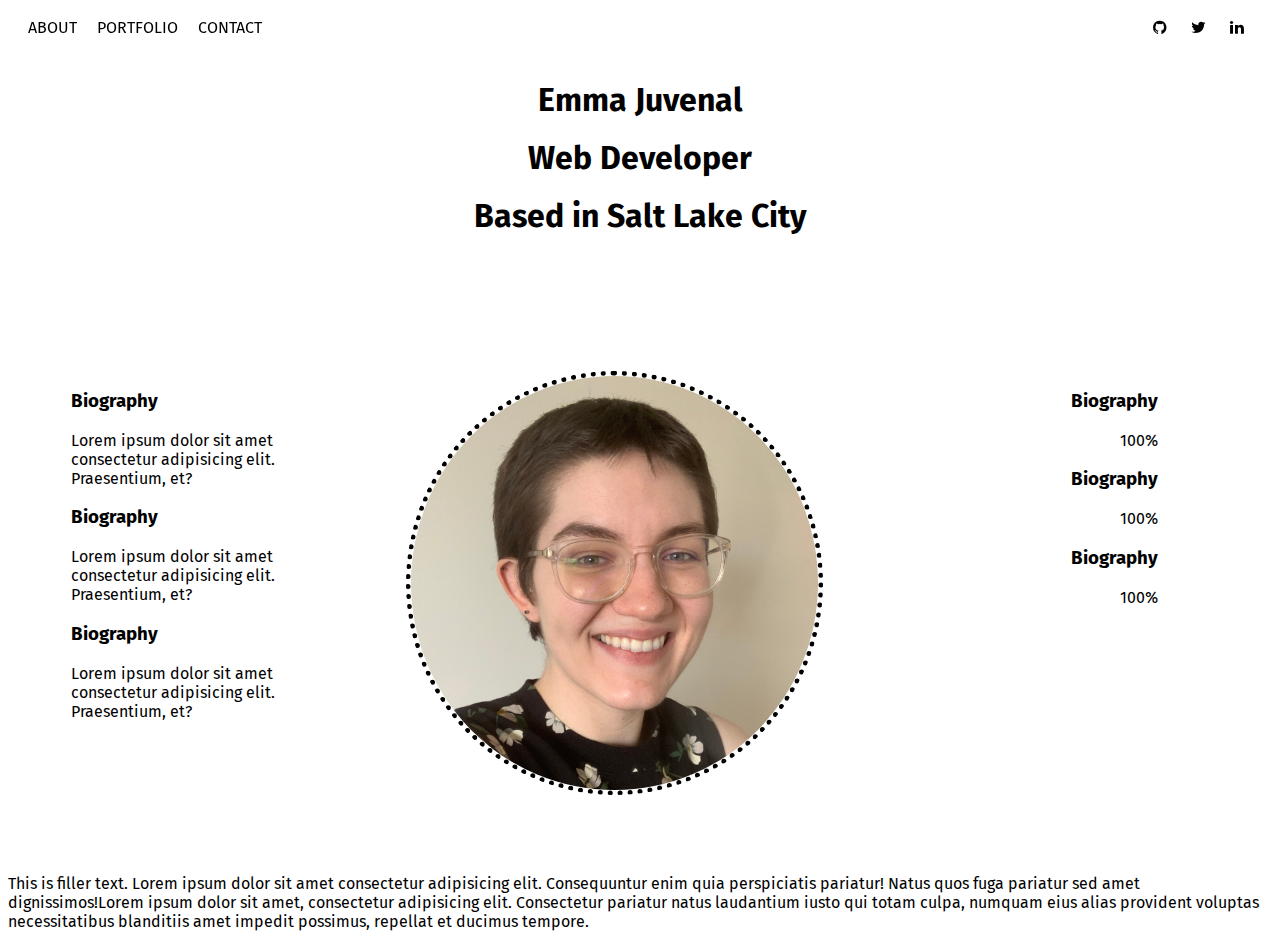
<file: index.html>
<!DOCTYPE html>
<html lang="en">
<head>
    <meta charset="UTF-8">
    <meta http-equiv="X-UA-Compatible" content="IE=edge">
    <meta name="viewport" content="width=device-width, initial-scale=1.0">
    <link rel="stylesheet" type="text/css" href="style.css">
    <!-- Social Media Icon Library -->
    <link rel="stylesheet" href="https://maxcdn.bootstrapcdn.com/font-awesome/4.7.0/css/font-awesome.min.css">
    <!--Google Font family -->
    <link rel="preconnect" href="https://fonts.googleapis.com">
    <link rel="preconnect" href="https://fonts.gstatic.com" crossorigin>
    <link href="https://fonts.googleapis.com/css2?family=Fira+Sans&family=Square+Peg&display=swap" rel="stylesheet">    <title>Emma Juvenal Web Design</title>
</head>
<body>
    <header class="flexbox-container header-style">
        <nav>
            <ul class="navbar-ul-style">
                <li class="navbar-li-style"> <a href="about.html">ABOUT</a></li>
                <li class="navbar-li-style"> <a href="portfolio.html">PORTFOLIO</a></li>
                <li class="navbar-li-style"> <a href="contact.html">CONTACT</a></li>
            </ul>    
        </nav>  
        <!-- <img src="#"> -->
        <div class="social">
            <a target="_blank" href="#"><i class="fa fa-github social-icons"></i></a>
            <a target="_blank" href="#"><i class="fa fa-twitter social-icons"></i></a>
            <a target="_blank" href="#"><i class="fa fa-linkedin social-icons"></i></a>
        </div>
    </header>
    <section class="main-header">
        <h1 class="main-header-child">Emma Juvenal</h1>
        <h1 class="main-header-child">Web Developer</h1>
        <h1 class="main-header-child">Based in Salt Lake City</h1>
    </section>
    <main class="flexbox-container biography">
        <aside>
            <h3>Biography</h3>
            <p>Lorem ipsum dolor sit amet consectetur adipisicing elit. Praesentium, et?</p>
            <h3>Biography</h3>
            <p>Lorem ipsum dolor sit amet consectetur adipisicing elit. Praesentium, et?</p>
            <h3>Biography</h3>
            <p>Lorem ipsum dolor sit amet consectetur adipisicing elit. Praesentium, et?</p>
        </aside>
        <section class="profile-image-container">
            <img class="portrait" src="images/portrait2.jpeg">
        </section>
        <aside class="indent-right">
            <h3>Biography</h3>
            <span>100%</span>
            <h3>Biography</h3>
            <span>100%</span>
            <h3>Biography</h3>
            <span>100%</span>

        </aside>
    </main>
    <section>
        <p>This is filler text. Lorem ipsum dolor sit amet consectetur adipisicing elit. 
            Consequuntur enim quia perspiciatis pariatur! Natus quos 
            fuga pariatur sed amet dignissimos!Lorem ipsum dolor sit 
            amet, consectetur adipisicing elit. Consectetur pariatur 
            natus laudantium iusto qui totam culpa, numquam eius alias 
            provident voluptas necessitatibus blanditiis amet impedit 
            possimus, repellat et ducimus tempore.</p>
    </section>
    <section>

    </section>
    <footer>
        
    </footer>
</body>
</html>
</file>
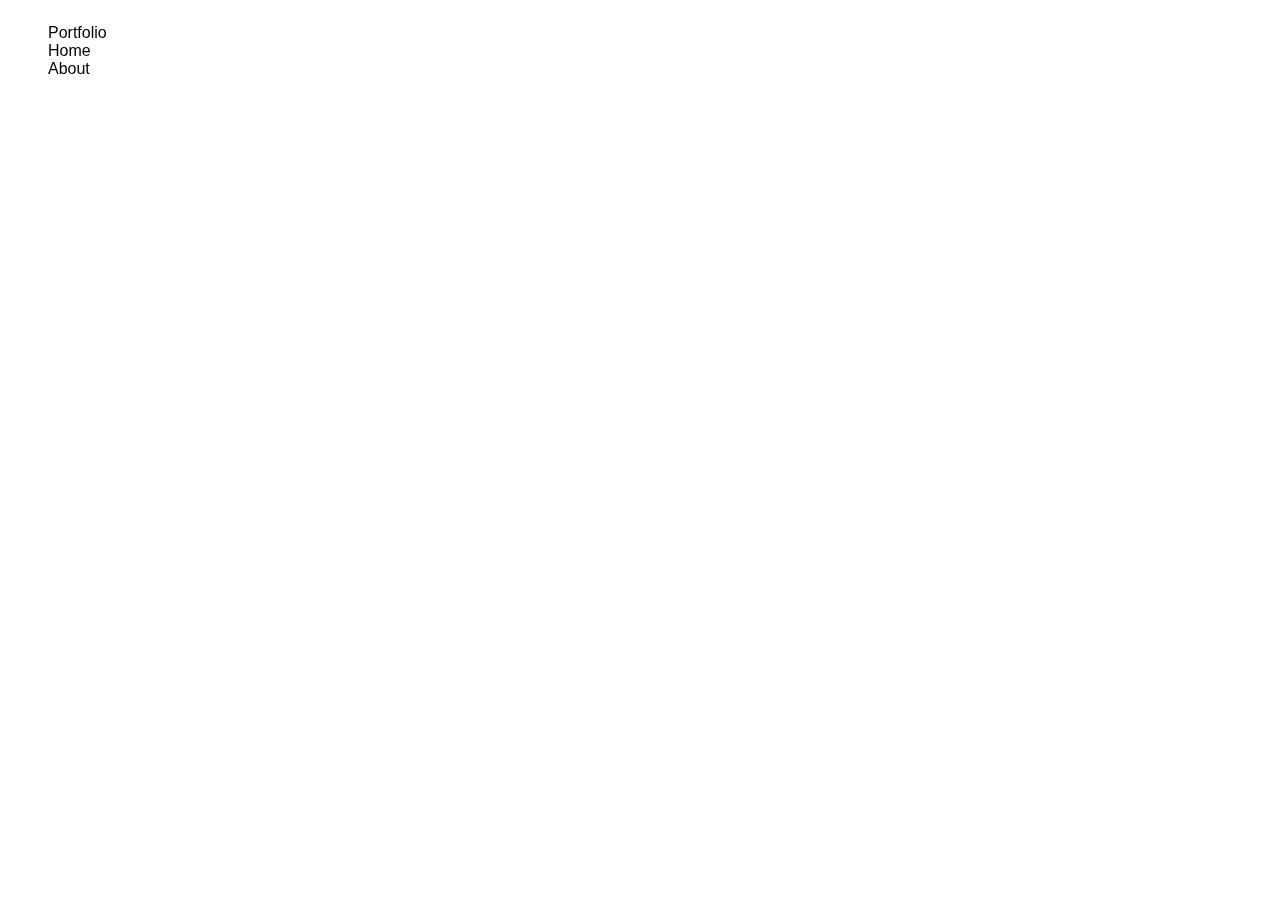
<file: about.html>
<!DOCTYPE html>
<html lang="en">
<head>
    <meta charset="UTF-8">
    <meta http-equiv="X-UA-Compatible" content="IE=edge">
    <meta name="viewport" content="width=device-width, initial-scale=1.0">
    <link rel="stylesheet" type="text/css" href="style.css">
    <title>About</title>
</head>
<body>
    <header>
        <nav>
            <ul>
                <li> <a href="portfolio.html">Portfolio</a></li>
                <li> <a href="index.html">Home</a></li>
                <li> <a href="about.html">About</a></li>
            </ul>    
        </nav>  
    </header>
    <section>

    </section>
    <main>

    </main>
    <section>

    </section>
    <section>

    </section>
    <footer>
        
    </footer>
</body>
</html>
</file>
<file: style.css>
/******************************************
/* BASE STYLES
/*******************************************/
*{
    list-style: none;
    text-decoration: none;
    color: black;
    font-family: 'Fira Sans', sans-serif;
}


/******************************************
/* OBJECTS
/*******************************************/
.header-style{
    padding: 10px;
    justify-content: space-between;
}


/******************************************
/* COMPONENTS
/*******************************************/

.navbar-ul-style{
    display: flex;
    margin: 0;
    padding: 0;
}
.navbar-li-style{
    padding: 0 10px;
}

.social-icons{
    margin: 0 10px;
}

.main-header{
    text-align: center;
    height: 300px;
    display: flex;
    justify-content: center;
    flex-direction: column;
}

.main-header-child{
    margin: 10px;
}

.profile-image-container{
    display: flex;
    justify-content: center;
    align-items: center;
}

.portrait{
    width: 150%;
    border-radius: 50%;
    border: 5px dotted black;
}

.biography > aside,
.biography > section{
    width: 32%;
    padding: 5%;
}

header{
    position: fixed;
    display: flex;
    justify-content: space-between;
}

.social{
    position: fixed;
    right: 2%;
}

/******************************************
/* STATE
/*******************************************/
a:hover{
    color: grey;
}
i:hover{
    color: grey;    
}
a:visited{
    color: grey;
}
i:visited{
    color: grey;
}
a:link{
    color: black;
}
i:link{
    color: black;    
}
a:active{
    color: pink;
}
i:active{
    color: pink;
}

/******************************************
/* THEMES
/*******************************************/



/******************************************
/* UTILITIES
/*******************************************/
/* Box Model Hack */
* {
    box-sizing: border-box;
}

/* Clear fix hack */
.clearfix:after {
    content: ".";
    display: block;
    clear: both;
    visibility: hidden;
    line-height: 0;
    height: 0;
}

.clear {
   clear: both;
}

.flexbox-container{
    display: flex;
}

.indent-right{
    text-align: right;
}


/******************************************
/* JAVASCRIPT HOOKS
/*******************************************/
</file>
